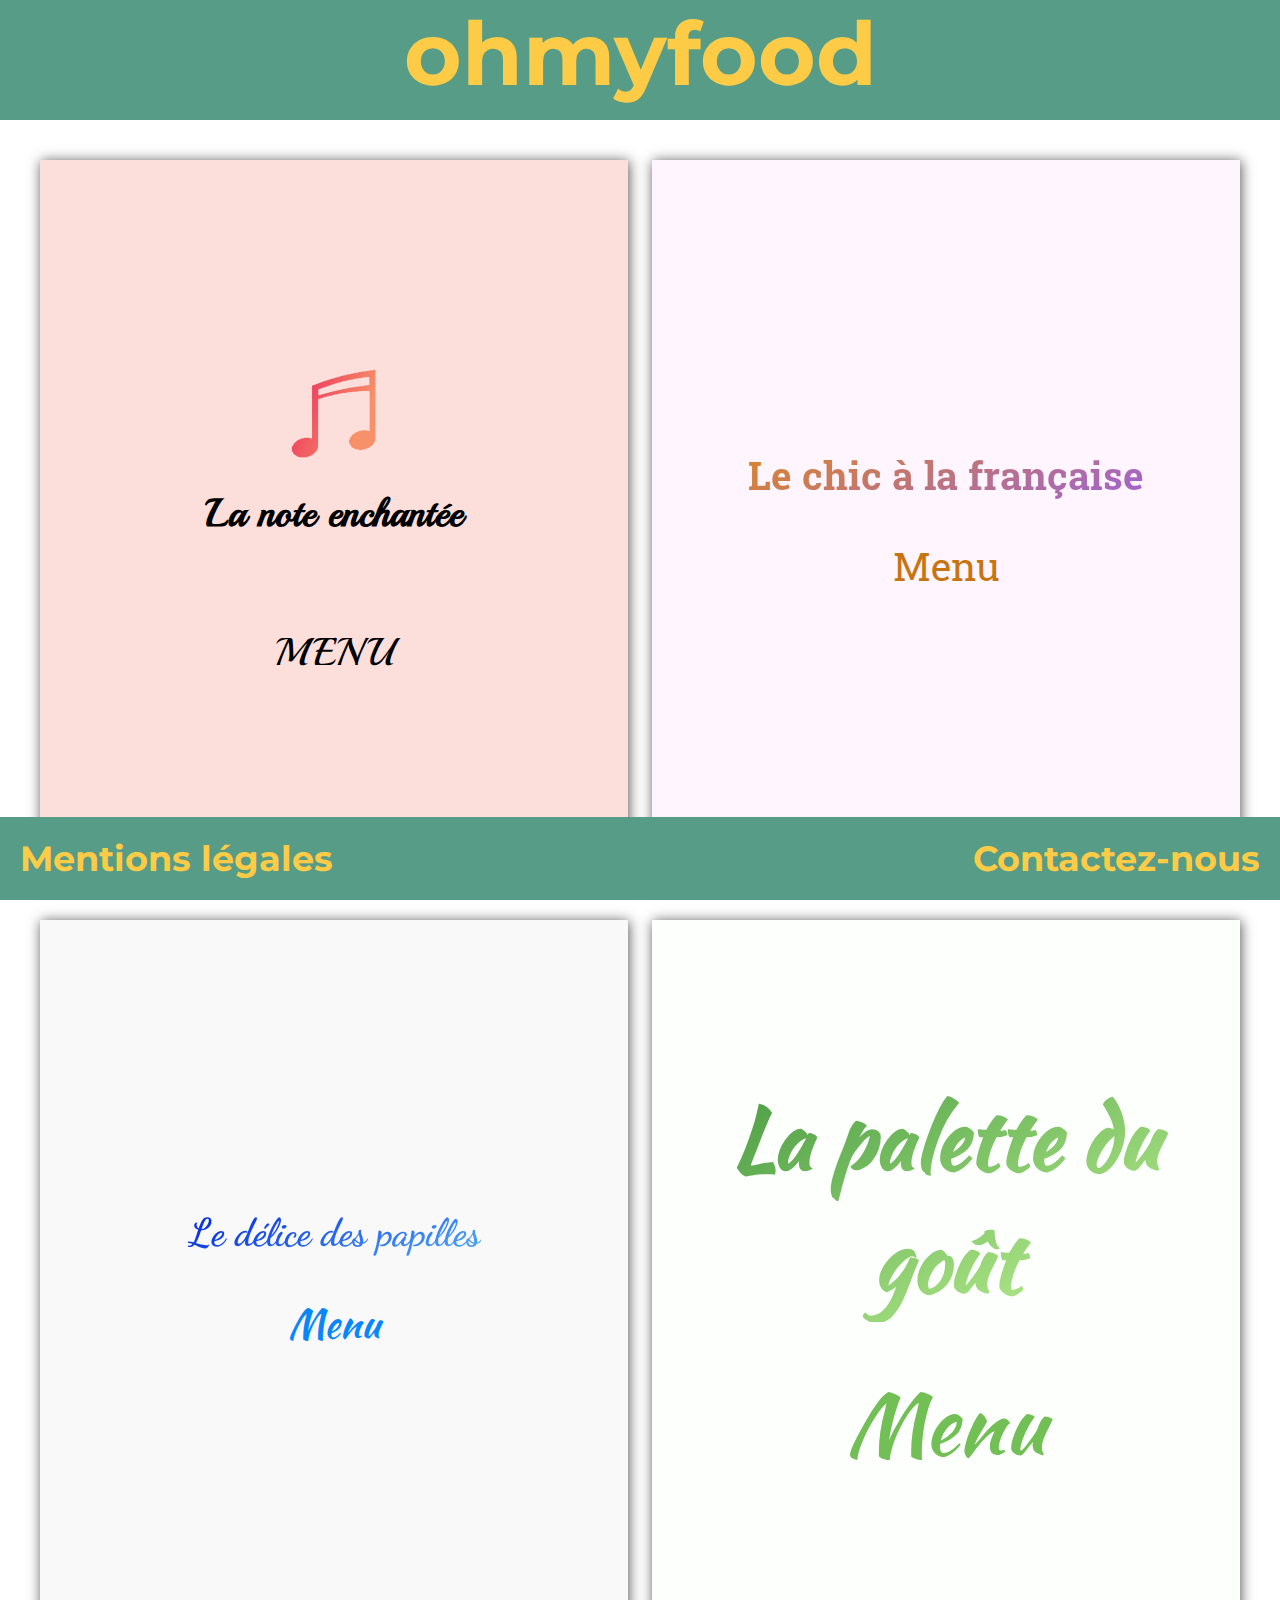
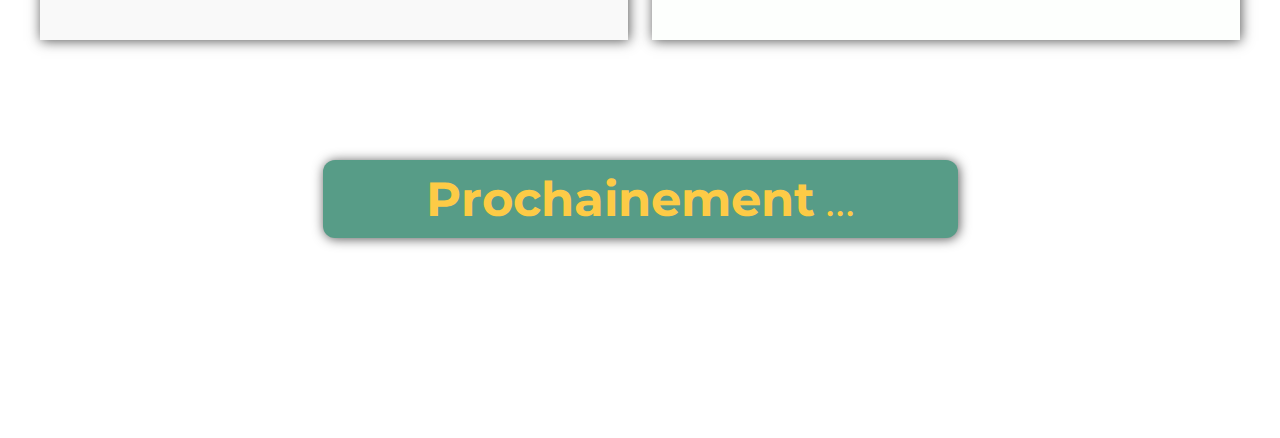
<file: index.html>
<!DOCTYPE html>
<html lang="fr">
	<head>
		<meta charset="UTF-8" />
		<meta name="viewport" content="width=device-width, initial-scale=1.0" />
        <link rel="stylesheet" href="./css/style.css" />
        <link rel="stylesheet" href="./css/responsive.css" />
        <link href="https://fonts.googleapis.com/css2?family=Montserrat&display=swap" rel="stylesheet">
        <link href="https://fonts.googleapis.com/css2?family=Playball&display=swap" rel="stylesheet">
        <link href="https://fonts.googleapis.com/css2?family=Roboto+Slab:wght@100;200;300;400;500;600;700;800;900&amp;display=swap" rel="stylesheet">
        <link href="https://fonts.googleapis.com/css2?family=Dancing+Script&display=swap" rel="stylesheet">
        <link href="https://fonts.googleapis.com/css2?family=Kaushan+Script&display=swap" rel="stylesheet">

		<title>Ohmyfood</title>
    </head>

<body>
    <header>
        <!-- Titre -->
        <a href="index.html">
        <h1 id="titrepage">ohmyfood</h1>
        </a>
    </header>

    <!-- Bloc menu -->
    <div id="menus">
        <div id="menusligne1">
            <article id="menu1">
                <a href="./menus/lanoteenchantee.html">
                    <img src="images/notemusique.png" alt="note de musique">
                    <h2>La note enchantée</h2>
                    <p>MENU</p>
                </a>
            </article>
            <article id="menu2">
                <a href="./menus/chicalafrancaise.html">
                    <h2>Le chic à la française</h2>
                    <p>Menu</p>
                </a>
            </article>
        </div>
        <div id="menusligne2">
            <article id="menu3">   
                <a href="./menus/delicedespapilles.html">
                    <h2>Le délice des papilles</h2>
                    <p>Menu</p>
                </a>         
            </article>
            <article id="menu4">
                <a href="./menus/lapalettedugout.html">
                    <h2>La palette du goût</h2>
                    <p>Menu</p>
                </a>
            </article>
        </div>
    </div>
    <!-- Prochainement -->
    <div id="prochainement">
        <h3>Prochainement</h3>
        <p class="points"><span>.</span><span>.</span><span>.</span></p>
    </div>

    <footer>
        <!-- Textes pied de page -->
        <section id="textfooter">
            <div id="mentionslegales">
                <a href="mentionslegales.html">
                    <h4>Mentions légales</h4>
                </a>
            </div>
            <div id="contacteznous">
                <a href="mailto:123@gmail.com">
                    <h4>Contactez-nous</h4>
                </a>
            </div>
        </section>
    </footer>
</body>

</html>
</file>
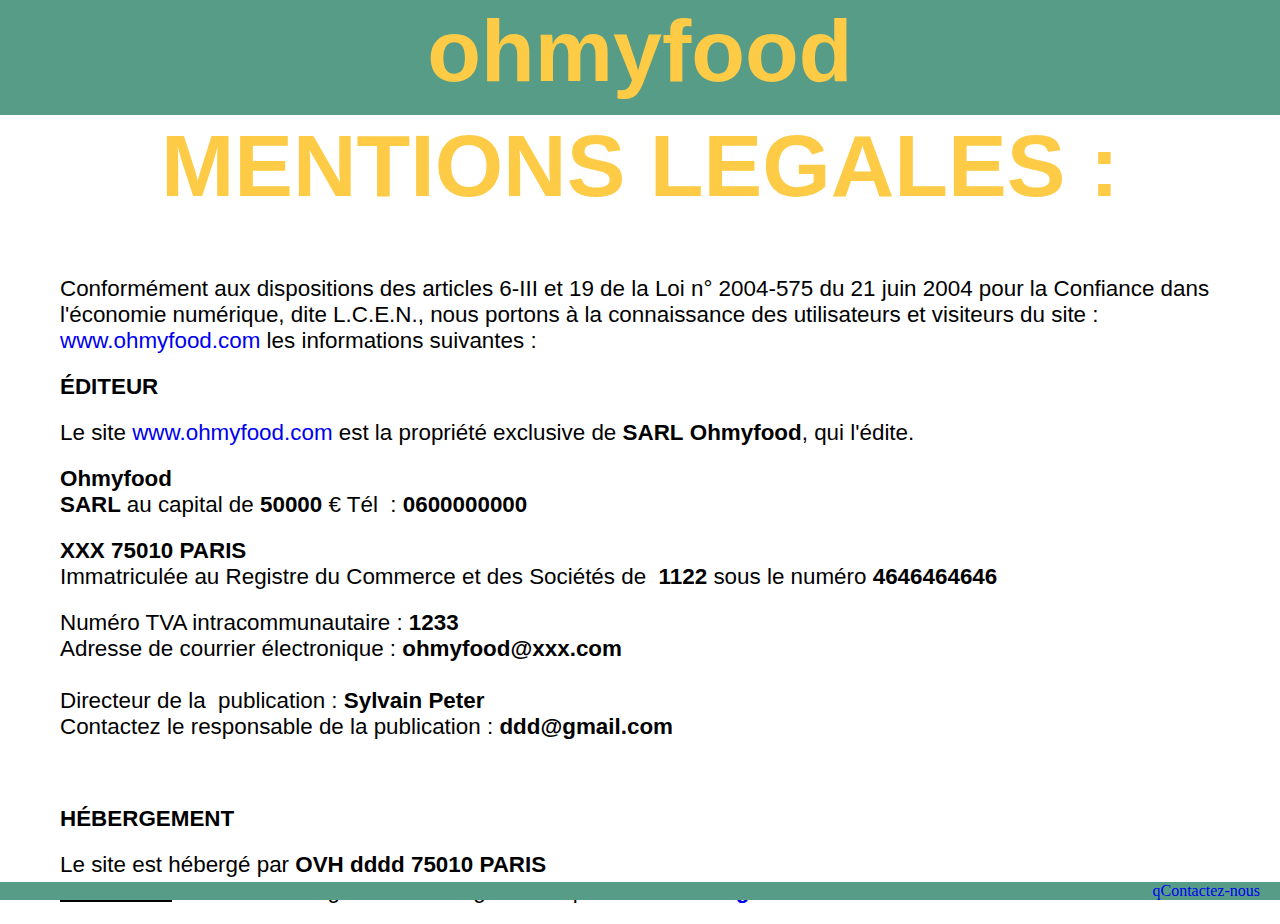
<file: mentionslegales.html>
<!DOCTYPE html>
<html lang="fr">
    <head>
        <title>Ohmyfood - Mentions légales</title>
        <meta charset="UTF-8" />
        <meta name="viewport" content="width=device-width, initial-scale=1">
        <link rel="stylesheet" href="css/mentionslegales.css">
    </head>
    <body>
        <header>
        <a href="index.html">
            <h1>ohmyfood</h1>
            </a>
        </header>
        
        <main>
            <div id="legal-container">
                <h1>MENTIONS LEGALES :</h1>
                <p>
                    <br>
                    Conformément aux dispositions des articles 6-III et 19 de la Loi n° 2004-575 du 21 juin 2004 pour la Confiance dans l'économie numérique, dite L.C.E.N., nous portons à la connaissance des utilisateurs et visiteurs du site : <a href="http://www.ohmyfood.com" target="_blank">www.ohmyfood.com</a> les informations suivantes :</p>
                    <p><strong>ÉDITEUR</strong></p>
                    <p>Le site <a href="http://www.ohmyfood.com" target="_blank">www.ohmyfood.com</a> est la propriété exclusive de <strong>SARL </strong><strong>Ohmyfood</strong>, qui l'édite.</p>
                    <p><strong>Ohmyfood</strong><strong> </strong><br />
                    <strong>SARL </strong>au capital de<strong> </strong><strong>50000 </strong>€ Tél  : <strong>0600000000</strong></p>
                    <p><strong>XXX </strong><strong>75010 PARIS</strong><br />
                    Immatriculée au Registre du Commerce et des Sociétés de  <strong>1122 </strong>sous le numéro<strong> </strong><strong>4646464646</strong><strong> </strong></p>
                    <p>Numéro TVA intracommunautaire : <strong>1233</strong><br />
                        Adresse de courrier électronique : <strong>ohmyfood@xxx.com</strong> <br />
                        <br />
                        Directeur de la  publication : <strong>Sylvain Peter</strong><br />
                    Contactez le responsable de la publication : <strong>ddd@gmail.com</strong></p>
                    <p> </p>
                    <p><strong>HÉBERGEMENT</strong></p>
                    <p>Le site est hébergé par <strong>OVH dddd 75010 PARIS</strong><br />
                        <u><strong>CREDITS :</strong></u> les mentions légales ont étés générées par <strong>
                            <a href="https://www.generer-mentions-legales.com">mentions légales</a></strong><br />
                        </p>
                    </div>
                </main>
                <footer>
                    <a href="mailto:123@gmail.com"><div id="contacteznous">qContactez-nous</div></a>
                </footer>
            </body>
        </html>
</file>
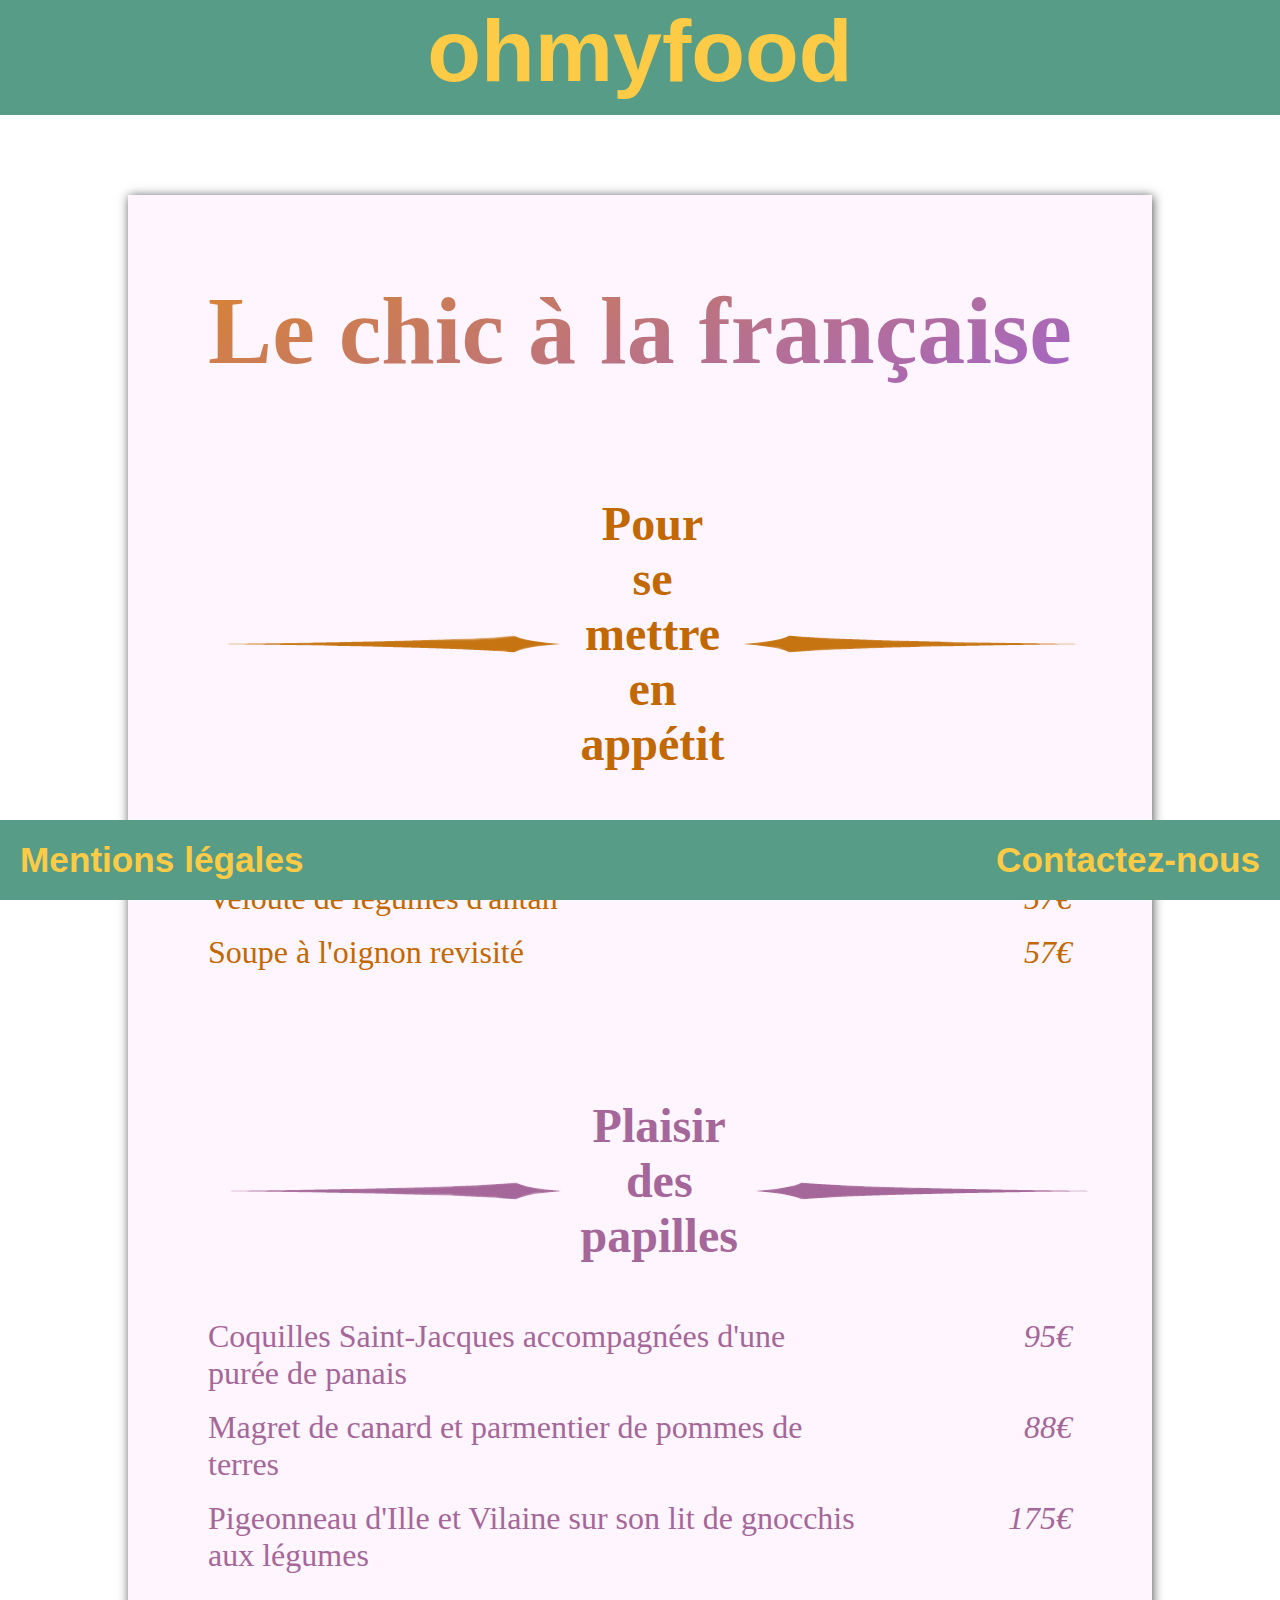
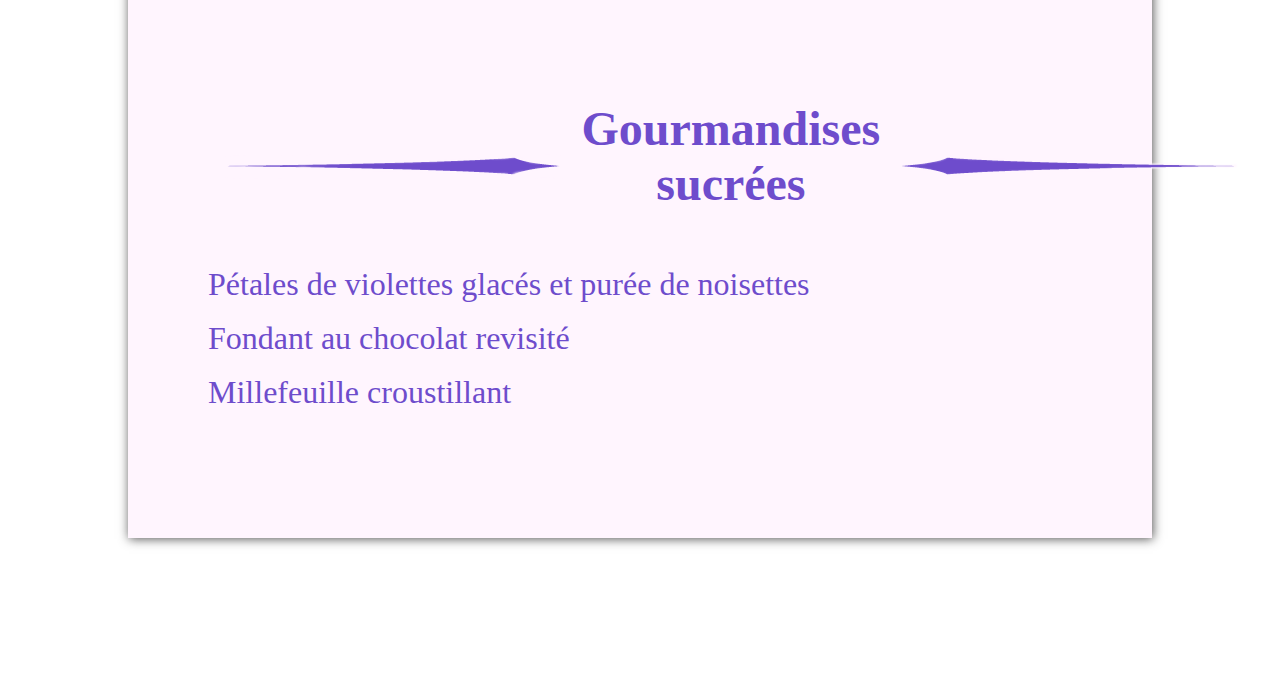
<file: menus/chicalafrancaise.html>
<!DOCTYPE html>
<html lang="fr">
	<head>
		<meta charset="UTF-8" />
		<meta name="viewport" content="width=device-width, initial-scale=1.0" />
        <link rel="stylesheet" href="../css/detailmenu.css" />
		<title>Le chic à la française</title>
    </head>

<body>
    <header>
        <a href="../index.html">
            <h1>ohmyfood</h1>
            </a>
    </header>
    <!-- Bloc menu-->
    <section id="menulechicalafrancaise">
        <div class="nommenu">
            <h2>Le chic à la française</h2>
        </div>
        <!-- entrées -->
        <div class="entree_menu">
            <div class="titre_entree">
                <img src="../images/menu2gauche1.png" alt="trait gauche"/>
                <h3 class="left">Pour se mettre en appétit</h3>
                <img src="../images/menu2droite1.png" alt="trait droite"/>
            </div>
            <div class="lignemenu">
                <p>Tartare de poulpe acidulé aux zests d'orange</p>
                <em>79€</em>
            </div>
            <div class="lignemenu">
                <p>Velouté de légumes d'antan</p>
                <em>57€</em>
            </div>
            <div class="lignemenu">
                <p>Soupe à l'oignon revisité</p>
                <em>57€</em>
            </div>
        </div>
        <!-- plats -->
        <div class="plat_menu">
            <div class="titre_plat">
                <img src="../images/menu2gauche2.png" alt="trait gauche"/>
                <h3 class="left">Plaisir des papilles</h3>
                <img src="../images/menu2droite2.png" alt="trait droite"/>
            </div>
            <div class="lignemenu">
                <p>Coquilles Saint-Jacques accompagnées d'une purée de panais</p>
                <em>95€</em>
            </div>
            <div class="lignemenu">
                <p>Magret de canard et parmentier de pommes de terres</p>
                <em>88€</em>
            </div>
            <div class="lignemenu">
                <p>Pigeonneau d'Ille et Vilaine sur son lit de gnocchis aux légumes</p>
                <em>175€</em>
            </div>
        </div>
        <!-- Desserts -->
        <div class="dessert_menu">
            <div class="titre_dessert">
                <img src="../images/menu2gauche3.png" alt="trait gauche"/>
                <h3 class="left">Gourmandises sucrées</h3>
                <img src="../images/menu2droite3.png" alt="trait droite"/>
            </div>
            <div class="lignemenu">
                <p>Pétales de violettes glacés et purée de noisettes</p>
            </div>
            <div class="lignemenu">
                <p>Fondant au chocolat revisité</p>
            </div>
            <div class="lignemenu">
                <p>Millefeuille croustillant</p>
            </div>
        </div>
    </section>
    <footer>
        <!-- Textes pied de page -->
        <section id="textfooter">
            <div id="mentionslegales">
                <a href="../footer/mentionslegales.html">
                    <h4>Mentions légales</h4>
                </a>
            </div>
            <div id="contacteznous">
                <a href="mailto:123@gmail.com">
                    <h4>Contactez-nous</h4>
                </a>
            </div>
        </section>
    </footer>
</body>
</html>
</file>
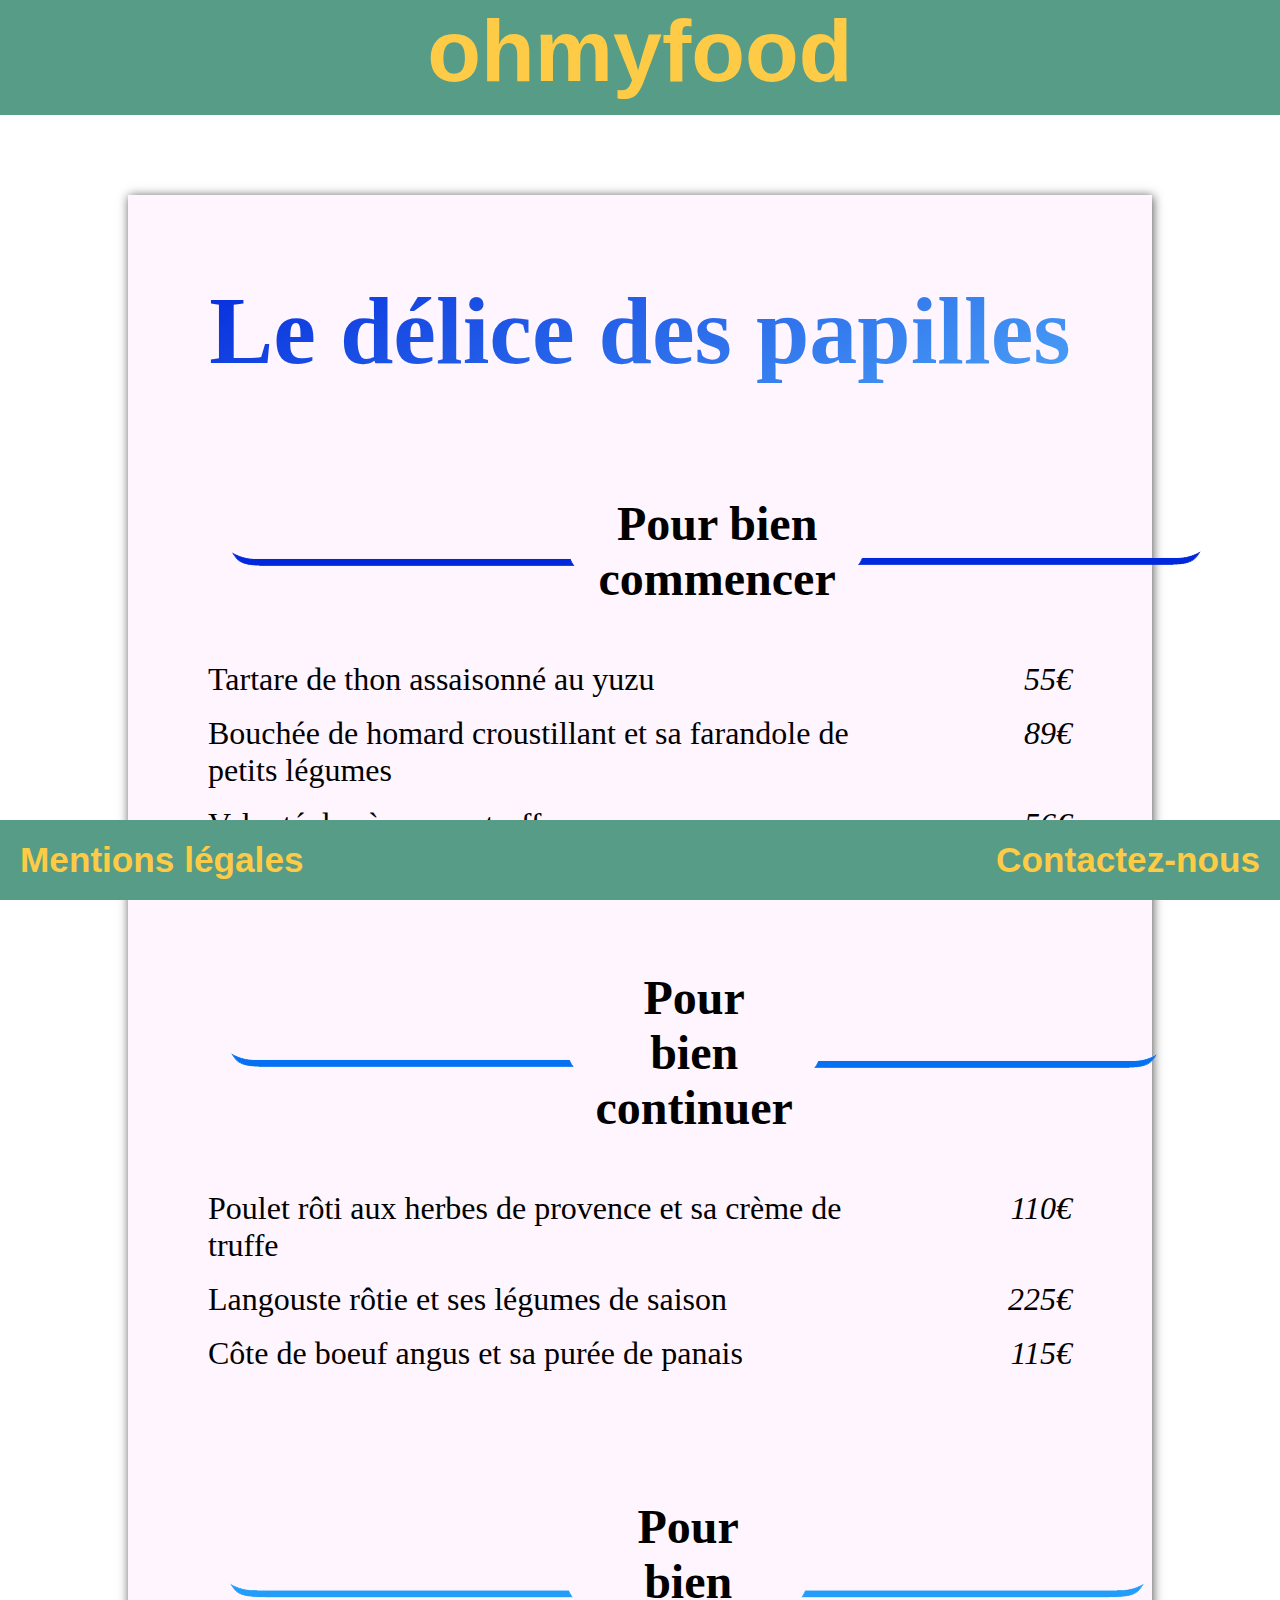
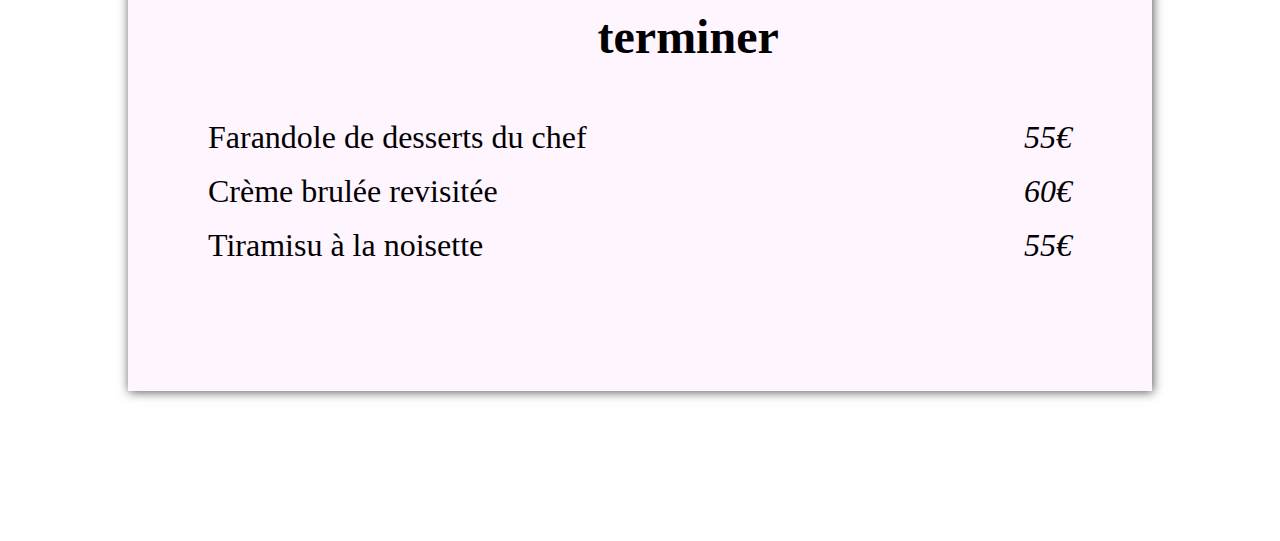
<file: menus/delicedespapilles.html>
<!DOCTYPE html>
<html lang="fr">
	<head>
		<meta charset="UTF-8" />
		<meta name="viewport" content="width=device-width, initial-scale=1.0" />
        <link rel="stylesheet" href="../css/detailmenu.css" />

		<title>Le délice des papilles</title>
    </head>

<body>
    <header>
        <a href="../index.html">
            <h1>ohmyfood</h1>
            </a>
    </header>
    <!-- Bloc menu-->
    <section id="menudelicedespapilles">
        <div class="nommenu">
            <h2>Le délice des papilles</h2>
        </div>
        <!-- entrées -->
        <div class="entree_menu">
            <div class="titre_entree">
                <img src="../images/menu3gauche1.png" alt="trait de gauche"/>
                <h3 class="left">Pour bien commencer</h3>
                <img src="../images/menu3droite1.png" alt="trait de droite"/>
            </div>
            <div class="lignemenu">
                <p>Tartare de thon assaisonné au yuzu</p>
                <em>55€</em>
            </div>
            <div class="lignemenu">
                <p>Bouchée de homard croustillant et sa farandole de petits légumes</p>
                <em>89€</em>
            </div>
            <div class="lignemenu">
                <p>Velouté de cèpes aux truffes</p>
                <em>56€</em>
            </div>
        </div>
        <!-- plats -->
        <div class="plat_menu">
            <div class="titre_plat">
                <img src="../images/menu3gauche2.png" alt="trait de gauche"/>
                <h3 class="left">Pour bien continuer</h3>
                <img src="../images/menu3droite2.png" alt="trait de droite"/>
            </div>
            <div class="lignemenu">
                <p>Poulet rôti aux herbes de provence et sa crème de truffe</p>
                <em>110€</em>
            </div>
            <div class="lignemenu">
                <p>Langouste rôtie et ses légumes de saison</p>
                <em>225€</em>
            </div>
            <div class="lignemenu">
                <p>Côte de boeuf angus et sa purée de panais</p>
                <em>115€</em>
            </div>
        </div>
        <!-- Desserts -->
        <div class="dessert_menu">
            <div class="titre_dessert">
                <img src="../images/menu3gauche3.png" alt="trait de gauche"/>
                <h3 class="left">Pour bien terminer</h3>
                <img src="../images/menu3droite3.png" alt="trait de droite"/>
            </div>
            <div class="lignemenu">
                <p>Farandole de desserts du chef</p>
                <em>55€</em>
            </div>
            <div class="lignemenu">
                <p>Crème brulée revisitée</p>
                <em>60€</em>
            </div>
            <div class="lignemenu">
                <p>Tiramisu à la noisette</p>
                <em>55€</em>
            </div>
        </div>
    </section>
    <footer>
        <!-- Textes pied de page -->
        <section id="textfooter">
            <div id="mentionslegales">
                <a href="../footer/mentionslegales.html">
                    <h4>Mentions légales</h4>
                </a>
            </div>
            <div id="contacteznous">
                <a href="mailto:123@gmail.com">
                    <h4>Contactez-nous</h4>
                </a>
            </div>
        </section>
    </footer>
</body>
</html>
</file>
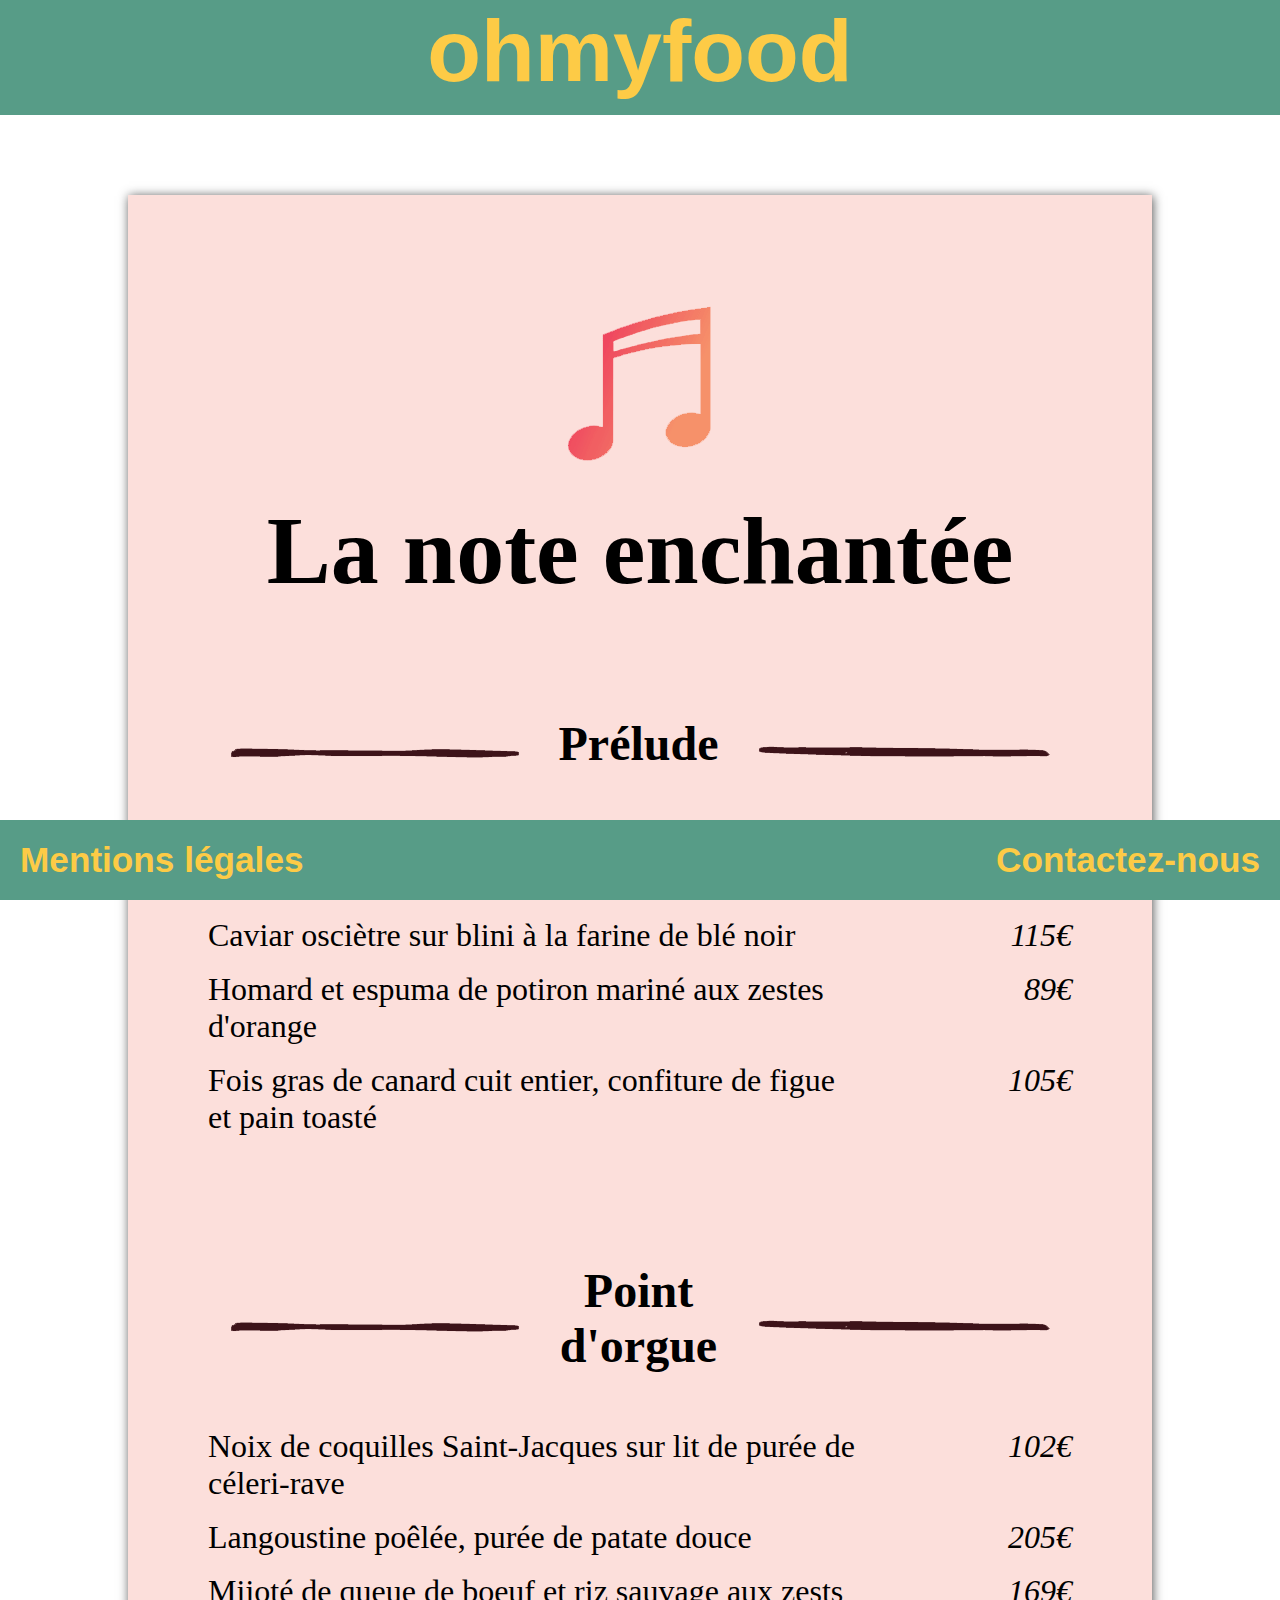
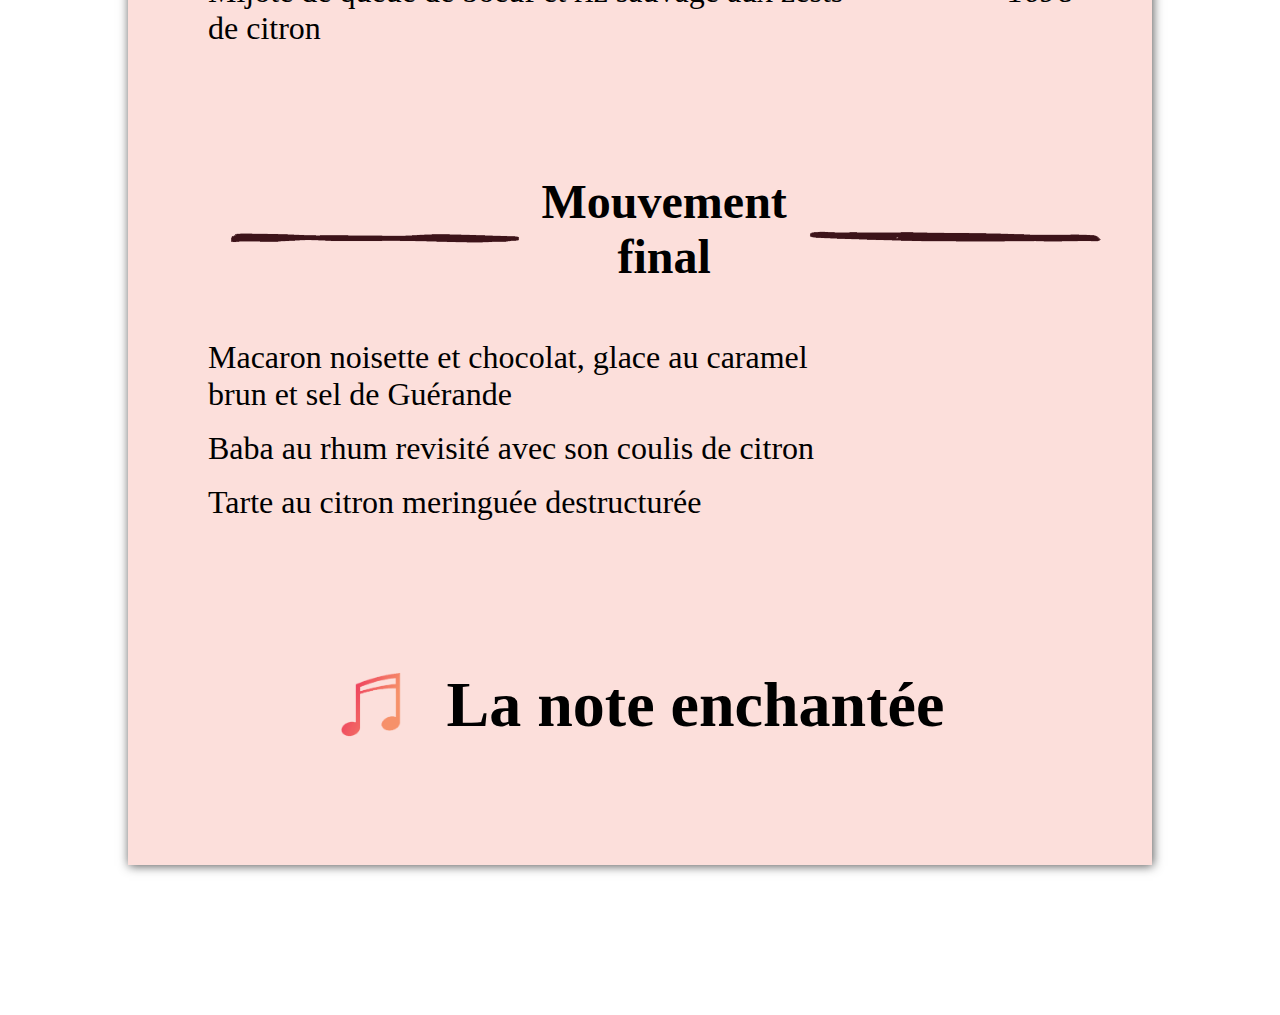
<file: menus/lanoteenchantee.html>
<!DOCTYPE html>
<html lang="fr">
	<head>
		<meta charset="UTF-8" />
		<meta name="viewport" content="width=device-width, initial-scale=1.0" />
        <link rel="stylesheet" href="../css/detailmenu.css" />
		<title>La note enchantée</title>
    </head>

<body>
    <header>
        <!-- En-tête -->
        <a href="../index.html">
            <h1>ohmyfood</h1>
            </a>
    </header>
    <!-- Bloc menu-->
    <section id="menulanoteenchantee">
        <div class="nommenu">
            <img src="../images/notemusique.png" alt="note de musique"/>
            <h2>La note enchantée</h2>
        </div>
        <!-- entrées -->
        <div class="entree_menu">
            <div class="titre_entree">
                <img src="../images/menu1gauche.png" alt="trait de gauche"/>
                <h3 class="left">Prélude</h3>
                <img src="../images/menu1droite.png" alt="trait de droite"/>
            </div>
            <div class="lignemenu">
                <p>Ravioles de foie gras accompagnés de leur crème à la truffe</p>
                <em>98€</em>
            </div>
            <div class="lignemenu">
                <p>Caviar osciètre sur blini à la farine de blé noir</p>
                <em>115€</em>
            </div>
            <div class="lignemenu">
                <p>Homard et espuma de potiron mariné aux zestes d'orange</p>
                <em>89€</em>
            </div>
            <div class="lignemenu">
                <p>Fois gras de canard cuit entier, confiture de figue et pain toasté</p>
                <em>105€</em>
            </div>
        </div>
        <!-- plats -->
        <div class="plat_menu">
            <div class="titre_plat">
                <img src="../images/menu1gauche.png" alt="trait de gauche"/>
                <h3 class="left">Point d'orgue</h3>
                <img src="../images/menu1droite.png" alt="trait de droite"/>
            </div>
            <div class="lignemenu">
                <p>Noix de coquilles Saint-Jacques sur lit de purée de céleri-rave</p>
                <em>102€</em>
            </div>
            <div class="lignemenu">
                <p>Langoustine poêlée, purée de patate douce</p>
                <em>205€</em>
            </div>
            <div class="lignemenu">
                <p>Mijoté de queue de boeuf et riz sauvage aux zests de citron</p>
                <em>169€</em>
            </div>
        </div>
        <!-- Desserts -->
        <div class="dessert_menu">
            <div class="titre_dessert">
                <img src="../images/menu1gauche.png" alt="trait de gauche"/>
                <h3 class="left">Mouvement final</h3>
                <img src="../images/menu1droite.png" alt="trait de droite"/>
            </div>
            <div class="lignemenu">
                <p>Macaron noisette et chocolat, glace au caramel brun et sel de Guérande</p>
            </div>
            <div class="lignemenu">
                <p>Baba au rhum revisité avec son coulis de citron</p>
            </div>
            <div class="lignemenu">
                <p>Tarte au citron meringuée destructurée</p>
            </div>
        </div>
        <!-- Nom menu en bas -->
        <div class="nommenubas">
            <img src="../images/notemusique.png" alt="note de musique">
            <h5>La note enchantée</h5>
        </div>
    </section>
    <footer>
        <!-- Textes pied de page -->
        <section id="textfooter">
            <div id="mentionslegales">
                <a href="../footer/mentionslegales.html">
                    <h4>Mentions légales</h4>
                </a>
            </div>
            <div id="contacteznous">
                <a href="mailto:123@gmail.com">
                    <h4>Contactez-nous</h4>
                </a>
            </div>
        </section>
    </footer>
</body>
</html>
</file>
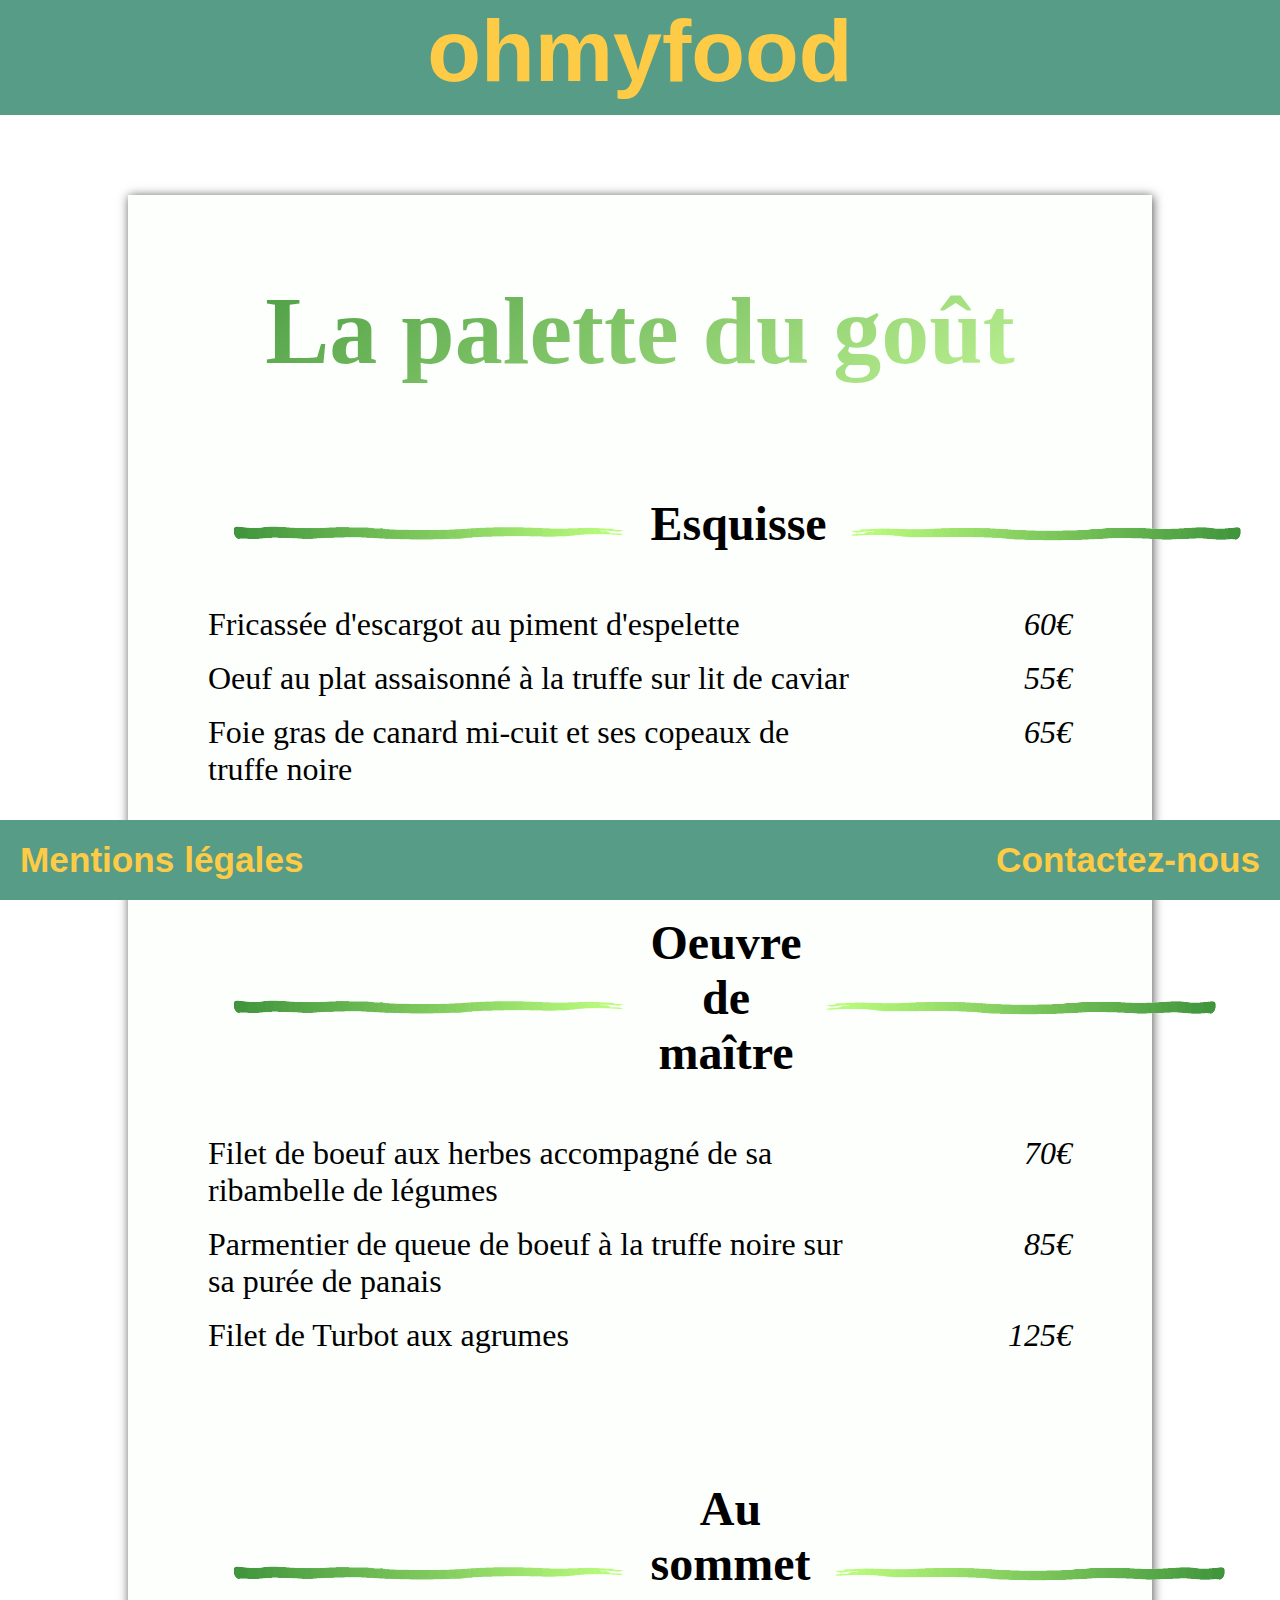
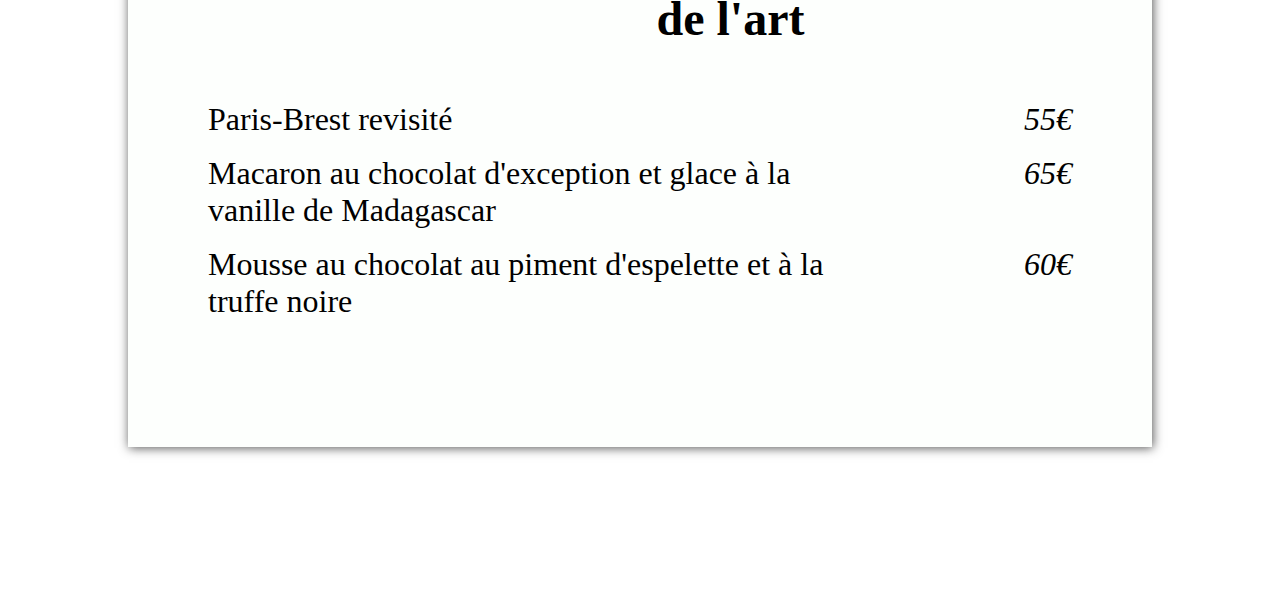
<file: menus/lapalettedugout.html>
<!DOCTYPE html>
<html lang="fr">
	<head>
		<meta charset="UTF-8" />
		<meta name="viewport" content="width=device-width, initial-scale=1.0" />
        <link rel="stylesheet" href="../css/detailmenu.css" />
		<title>La palette du goût</title>
    </head>

<body>
    <header>
        <a href="../index.html">
            <h1>ohmyfood</h1>
            </a>
    </header>
    <!-- Bloc menu-->
    <section id="menulapalettedugout">
        <div class="nommenu">
            <h2>La palette du goût</h2>
        </div>
        <!-- entrées -->
        <div class="entree_menu">
            <div class="titre_entree">
                <img src="../images/menu4gauche.png" alt="trait de gauche">
                <h3 class="left">Esquisse</h3> 
                <img src="../images/menu4droite.png" alt="trait de droite"/>
            </div>
            <div class="lignemenu">
                <p>Fricassée d'escargot au piment d'espelette</p>
                <em>60€</em>
            </div>
            <div class="lignemenu">
                <p>Oeuf au plat assaisonné à la truffe sur lit de caviar</p>
                <em>55€</em>
            </div>
            <div class="lignemenu">
                <p>Foie gras de canard mi-cuit et ses copeaux de truffe noire</p>
                <em>65€</em>
            </div>
        </div>
        <!-- plats -->
        <div class="plat_menu">
            <div class="titre_plat">
                <img src="../images/menu4gauche.png" alt="trait de gauche">
                <h3 class="left">Oeuvre de maître</h3>
                <img src="../images/menu4droite.png" alt="trait de droite"/>
            </div>
            <div class="lignemenu">
                <p>Filet de boeuf aux herbes accompagné de sa ribambelle de légumes</p>
                <em>70€</em>
            </div>
            <div class="lignemenu">
                <p>Parmentier de queue de boeuf à la truffe noire sur sa purée de panais</p>
                <em>85€</em>
            </div>
            <div class="lignemenu">
                <p>Filet de Turbot aux agrumes</p>
                <em>125€</em>
            </div>
        </div>
        <!-- Desserts -->
        <div class="dessert_menu">
            <div class="titre_dessert">
                <img src="../images/menu4gauche.png" alt="trait de gauche">
                <h3 class="left">Au sommet de l'art</h3>
                <img src="../images/menu4droite.png" alt="trait de droite"/>
            </div>
            <div class="lignemenu">
                <p>Paris-Brest revisité</p>
                <em>55€</em>
            </div>
            <div class="lignemenu">
                <p>Macaron au chocolat d'exception et glace à la vanille de Madagascar</p>
                <em>65€</em>
            </div>
            <div class="lignemenu">
                <p>Mousse au chocolat au piment d'espelette et à la truffe noire</p>
                <em>60€</em>
            </div>
        </div>
    </section>
    <footer>
        <!-- Textes pied de page -->
        <section id="textfooter">
            <div id="mentionslegales">
                <a href="../footer/mentionslegales.html">
                    <h4>Mentions légales</h4>
                </a>
            </div>
            <div id="contacteznous">
                <a href="mailto:123@gmail.com">
                    <h4>Contactez-nous</h4>
                </a>
            </div>
        </section>
    </footer>
</body>
</html>
</file>
<file: css/style.css>
@charset "UTF-8";
body, h1, h2, h3, h4, i, p {
  margin: 0;
  padding: 0; }

/* Variables */
/* ------------------------ HEADER FOOTER -------------------------- */
a {
  text-decoration: none; }

header {
  background-color: #579c87; }

footer {
  background-color: #579c87;
  position: fixed;
  width: 100%;
  bottom: 0; }

/* titre ohmyfood */
h1 {
  color: #fdcb46;
  text-align: center;
  font-size: 5.5em;
  padding-bottom: 13px;
  font-family: 'Montserrat', sans-serif; }

/* titres footer */
h4 {
  color: #fdcb46;
  text-align: justify;
  display: inline-block;
  font-size: 2.2em;
  font-family: 'Montserrat', sans-serif; }

#textfooter {
  display: flex;
  flex-direction: row;
  justify-content: space-between;
  margin-top: 20px;
  margin-bottom: 20px; }

#contacteznous {
  text-align: right;
  padding-right: 20px; }

#mentionslegales {
  text-align: left;
  padding-left: 20px; }

#contacteznous:hover, #mentionslegales:hover {
  /* Lancement de l'animation Shake pour une durée de 0.5s */
  animation: shake 0.5s;
  /* Quand l'animation se termine, elle recommence */
  animation-iteration-count: infinite; }

@keyframes shake {
  0% {
    transform: translate(1px, 1px) rotate(0deg); }
  10% {
    transform: translate(-1px, -2px) rotate(-1deg); }
  20% {
    transform: translate(-3px, 0px) rotate(1deg); }
  30% {
    transform: translate(3px, 2px) rotate(0deg); }
  40% {
    transform: translate(1px, -1px) rotate(1deg); }
  50% {
    transform: translate(-1px, 2px) rotate(-1deg); }
  60% {
    transform: translate(-3px, 1px) rotate(0deg); }
  70% {
    transform: translate(3px, 1px) rotate(-1deg); }
  80% {
    transform: translate(-1px, -1px) rotate(1deg); }
  90% {
    transform: translate(1px, 2px) rotate(0deg); }
  100% {
    transform: translate(1px, -2px) rotate(-1deg); } }
/* ------------------------ ACCUEIL ------------------------ */
article {
  justify-content: center;
  display: flex;
  align-items: center;
  overflow: hidden;
  height: 80vh;
  width: 80vh;
  margin: 0;
  padding: 0; }

#menus {
  display: flex;
  flex-direction: column;
  justify-content: space-between;
  font-size: 2.2em;
  margin-top: 40px;
  margin-left: 40px;
  margin-right: 40px; }

#menusligne1, #menusligne2 {
  display: flex;
  flex-direction: row;
  justify-content: space-evenly;
  width: 100%;
  margin-bottom: 40px; }

#prochainement {
  display: flex;
  justify-content: center;
  text-align: center;
  margin-top: 80px;
  margin-bottom: 200px;
  margin-left: auto;
  margin-right: auto;
  background-color: #579c87;
  box-shadow: 1px 1px 12px #555;
  border-radius: 12px 12px / 12px 12px;
  width: 635px; }

h3 {
  margin-top: 10px;
  margin-bottom: 10px;
  padding-right: 10px;
  color: #fdcb46;
  font-size: 3em;
  font-family: 'Montserrat', sans-serif; }

#menu1 {
  background-color: #fcdfdb;
  color: black;
  box-shadow: 1px 1px 12px #555;
  text-align: center;
  align-content: center;
  margin-right: 2%;
  font-family: 'Playball', cursive; }
  #menu1 p {
    padding-top: 50px; }
  #menu1 img {
    height: 100px;
    width: 100px; }

#menu2 {
  background-color: #fff5fe;
  box-shadow: 1px 1px 12px #555;
  text-align: center;
  align-content: center;
  font-family: "Roboto Slab", cursive; }

#menu3 {
  background-color: #f9f9f9;
  box-shadow: 1px 1px 12px #555;
  text-align: center;
  align-content: center;
  margin-right: 2%;
  font-family: 'Dancing Script', cursive; }
  #menu3 p {
    font-family: 'Kaushan Script', cursive; }

#menu4 {
  background-color: #fdfffd;
  box-shadow: 1px 1px 12px #555;
  text-align: center;
  font-size: 2.2em;
  align-content: center;
  font-family: 'Kaushan Script', cursive; }

/* -------- couleur texte titres menus -------- */
a {
  text-decoration: none;
  color: inherit; }

#menu1 p, #menu1 h2 {
  color: black; }

#menu2 h2 {
  background-image: linear-gradient(155deg, #dc8527, #9f63d3);
  -webkit-background-clip: text;
  -webkit-text-fill-color: transparent; }
#menu2 p {
  color: #c77412; }

#menu3 h2 {
  background-image: linear-gradient(155deg, #0023db, #50a9f8);
  -webkit-background-clip: text;
  -webkit-text-fill-color: transparent; }
#menu3 p {
  color: #0887fb; }

#menu4 h2 {
  background-image: linear-gradient(150deg, #3e923a, #ccfd9c);
  -webkit-background-clip: text;
  -webkit-text-fill-color: transparent; }
#menu4 p {
  color: #72bf56;
  text-align: center; }

/* animation POINTS */
.points {
  color: #fdcb46;
  margin-top: 10px;
  margin-bottom: 10px;
  color: #fdcb46;
  font-size: 3em;
  font-family: 'Montserrat', sans-serif; }
  .points span {
    /* Nom de l'animation défini dans la keyframe au dessus */
    animation-name: blink;
    /* Durée de l'animation; 1.4secondes */
    animation-duration: 1.4s;
    /* Elle se répète a l'infini */
    animation-iteration-count: infinite;
    /*  */
    animation-fill-mode: both; }
    .points span:nth-child(2) {
      /* Délai pour le départ de l'animation sur le 2ème point */
      animation-delay: .2s; }
    .points span:nth-child(3) {
      /* Délai pour le départ de l'animation sur le 3ème point */
      animation-delay: .4s; }

@keyframes blink {
  /*Au début de l'animation le point a 0.2 d'opacité */
  0% {
    opacity: .2; }
  /* A 20% le point est visible au maximum */
  20% {
    opacity: 1; }
  /* On termine avec une opacité à 0.2, et l'animation peut recommencer */
  100% {
    opacity: .2; } }
/*-------------------- PAGES MENUS ------------------- */
#menu1:hover img, #menu1:hover h2, #menu1:hover p {
  transform: scale(1.2);
  transition: transform 200ms ease-in; }

#menu2:hover h2, #menu2:hover p {
  transform: scale(1.2);
  transition: transform 200ms ease-in; }

#menu3:hover h2, #menu3:hover p {
  transform: scale(1.2);
  transition: transform 200ms ease-in; }

#menu4:hover h2, #menu4:hover p {
  transform: scale(1.2);
  transition: transform 200ms ease-in; }

#menu1 p, #menu2 p, #menu3 p, #menu4 p {
  margin-top: 40px;
  font-size: 1.1em; }

img {
  margin-bottom: 15px; }

#menu1 h2, #menu2 h2, #menu3 h2, #menu4 h2 {
  font-size: 1.1em; }

/*# sourceMappingURL=style.css.map */
</file>
<file: css/responsive.css>
@media only screen and (max-width: 1200px) {
  #menus {
    justify-content: space-between;
    margin-right: 40px;
    margin-left: 40px; }

  #menu1, #menu2, #menu3, #menu4 {
    height: 17em; }

  #menu1, #menu3 {
    margin-right: 50px; }

  #menus h2, #menus p {
    font-size: 0.8em; }

  h1 {
    font-size: 4em; }

  h4 {
    font-size: 1.8em; } }
@media only screen and (max-width: 900px) {
  a {
    width: 100%; }

  #menus {
    display: flex;
    justify-content: space-between;
    margin-right: 40px;
    margin-left: 40px; }

  #menu1, #menu2, #menu3, #menu4 {
    width: 100%;
    justify-content: space-between;
    margin-bottom: 40px; }

  #prochainement {
    align-content: center;
    width: 450px; }

  h4 {
    font-size: 1.3em; }

  #menusligne1 {
    margin-bottom: 0px; } }
@media only screen and (max-width: 768px) {
  #menusligne1, #menusligne2 {
    flex-direction: column;
    justify-content: space-between; }

  #menus h2 {
    font-size: 1.3em; }
  #menus p {
    font-size: 1.2em; }

  #prochainement {
    width: 230px; }
    #prochainement h3, #prochainement p {
      font-size: 1.3em; }

  #menu1, #menu2, #menu3, #menu4 {
    height: 400px;
    padding-top: 20px;
    padding-bottom: 20px;
    text-align: center;
    justify-content: center; }

  #menus p, #menus h2, #menus img {
    padding: 0; }

  #menu2 p {
    padding-top: 0px; }

  #menus h2 {
    font-size: 0.7em;
    padding-top: 50px; }
  #menus p {
    font-size: 0.6em; }
  #menus img {
    padding-top: 50px;
    height: 70px;
    width: 70px; }

  #menusligne2 {
    justify-content: center; }

  h4 {
    font-size: 1.3em; } }
@media only screen and (max-width: 500px) {
  #menus {
    margin-left: 20px;
    margin-right: 20px; }

  h1 {
    font-size: 2.8em; }

  h4 {
    font-size: 1em; }

  h2, p {
    font-size: 0.6em; } }

/*# sourceMappingURL=responsive.css.map */
</file>
<file: css/mentionslegales.css>
@charset "UTF-8";
/* reset */
body {
  margin: 0;
  padding: 0; }

h1, h2, h3, h4, i, p {
  margin: 0;
  margin: 0; }

/* Variables */
/* ------------------------ HEADER FOOTER -------------------------- */
a {
  text-decoration: none; }

header {
  background-color: #579c87;
  padding: 0 0; }

footer {
  background-color: #579c87;
  padding: 0 0;
  position: fixed;
  bottom: 0;
  width: 100%; }

h1 {
  /* titre ohmyfood */
  color: #fdcb46;
  text-align: center;
  font-size: 5.5em;
  padding-bottom: 13px;
  font-family: 'Montserrat', sans-serif; }

h4 {
  /* titres footer */
  color: #fdcb46;
  text-align: justify;
  display: inline-block;
  font-size: 2.2em;
  font-family: 'Montserrat', sans-serif; }

#textfooter {
  display: flex;
  flex-direction: row;
  justify-content: space-between;
  margin-top: 20px;
  margin-bottom: 20px; }

#contacteznous {
  text-align: right;
  padding-right: 20px; }

#mentionslegales {
  text-align: left;
  padding-left: 20px; }

#contacteznous:hover, #mentionslegales:hover {
  /* Lancement de l'animation Shake pour une durée de 0.5s */
  animation: shake 0.5s;
  /* Quand l'animation se termine, elle recommence */
  animation-iteration-count: infinite; }

@keyframes shake {
  0% {
    transform: translate(1px, 1px) rotate(0deg); }
  10% {
    transform: translate(-1px, -2px) rotate(-1deg); }
  20% {
    transform: translate(-3px, 0px) rotate(1deg); }
  30% {
    transform: translate(3px, 2px) rotate(0deg); }
  40% {
    transform: translate(1px, -1px) rotate(1deg); }
  50% {
    transform: translate(-1px, 2px) rotate(-1deg); }
  60% {
    transform: translate(-3px, 1px) rotate(0deg); }
  70% {
    transform: translate(3px, 1px) rotate(-1deg); }
  80% {
    transform: translate(-1px, -1px) rotate(1deg); }
  90% {
    transform: translate(1px, 2px) rotate(0deg); }
  100% {
    transform: translate(1px, -2px) rotate(-1deg); } }
/* Responsive */
@media only screen and (max-width: 1200px) {
  h1 {
    font-size: 4em; }

  h4 {
    font-size: 2em; } }
@media only screen and (max-width: 500px) {
  h1 {
    font-size: 2.8em; } }
body {
  display: block; }

#contacteznous:hover {
  /* Lancement de l'animation Shake pour une durée de 0.5s */
  animation: shake 0.5s;
  /* Quand l'animation se termine, elle recommence */
  animation-iteration-count: infinite; }

@keyframes shake {
  0% {
    transform: translate(1px, 1px) rotate(0deg); }
  10% {
    transform: translate(-1px, -2px) rotate(-1deg); }
  20% {
    transform: translate(-3px, 0px) rotate(1deg); }
  30% {
    transform: translate(3px, 2px) rotate(0deg); }
  40% {
    transform: translate(1px, -1px) rotate(1deg); }
  50% {
    transform: translate(-1px, 2px) rotate(-1deg); }
  60% {
    transform: translate(-3px, 1px) rotate(0deg); }
  70% {
    transform: translate(3px, 1px) rotate(-1deg); }
  80% {
    transform: translate(-1px, -1px) rotate(1deg); }
  90% {
    transform: translate(1px, 2px) rotate(0deg); }
  100% {
    transform: translate(1px, -2px) rotate(-1deg); } }
#textmentionslegales {
  margin-bottom: 140px; }

h5 {
  font-size: 2.5em;
  margin-left: 60px;
  margin-right: 60px;
  font-family: 'Montserrat', sans-serif; }

h4 {
  margin-left: 60px; }

h6 {
  font-size: 1.8em;
  margin-bottom: 40px;
  margin-top: 60px;
  margin-left: 60px;
  margin-right: 60px;
  font-family: 'Montserrat', sans-serif; }

p {
  font-size: 1.4em;
  margin-bottom: 20px;
  margin-top: 20px;
  margin-left: 60px;
  margin-right: 60px;
  font-family: 'Montserrat', sans-serif; }

/* medias queries */
@media only screen and (max-width: 768px) {
  h1 {
    font-size: 3em; }

  h4 {
    font-size: 1em; }

  h6 {
    font-size: 1.5em;
    margin-left: 20px;
    margin-right: 20px; }

  p {
    font-size: 1.1em;
    margin-left: 20px;
    margin-right: 20px; }

  h5 {
    font-size: 2em;
    margin-left: 20px;
    margin-right: 20px;
    text-align: center; } }

/*# sourceMappingURL=mentionslegales.css.map */
</file>
<file: css/detailmenu.css>
@charset "UTF-8";
/* reset */
body {
  margin: 0;
  padding: 0; }

h1, h2, h3, h4, i, p {
  margin: 0;
  margin: 0; }

/* Variables */
/* ------------------------ HEADER FOOTER -------------------------- */
a {
  text-decoration: none; }

header {
  background-color: #579c87;
  padding: 0 0; }

footer {
  background-color: #579c87;
  padding: 0 0;
  position: fixed;
  bottom: 0;
  width: 100%; }

h1 {
  /* titre ohmyfood */
  color: #fdcb46;
  text-align: center;
  font-size: 5.5em;
  padding-bottom: 13px;
  font-family: 'Montserrat', sans-serif; }

h4 {
  /* titres footer */
  color: #fdcb46;
  text-align: justify;
  display: inline-block;
  font-size: 2.2em;
  font-family: 'Montserrat', sans-serif; }

#textfooter {
  display: flex;
  flex-direction: row;
  justify-content: space-between;
  margin-top: 20px;
  margin-bottom: 20px; }

#contacteznous {
  text-align: right;
  padding-right: 20px; }

#mentionslegales {
  text-align: left;
  padding-left: 20px; }

#contacteznous:hover, #mentionslegales:hover {
  /* Lancement de l'animation Shake pour une durée de 0.5s */
  animation: shake 0.5s;
  /* Quand l'animation se termine, elle recommence */
  animation-iteration-count: infinite; }

@keyframes shake {
  0% {
    transform: translate(1px, 1px) rotate(0deg); }
  10% {
    transform: translate(-1px, -2px) rotate(-1deg); }
  20% {
    transform: translate(-3px, 0px) rotate(1deg); }
  30% {
    transform: translate(3px, 2px) rotate(0deg); }
  40% {
    transform: translate(1px, -1px) rotate(1deg); }
  50% {
    transform: translate(-1px, 2px) rotate(-1deg); }
  60% {
    transform: translate(-3px, 1px) rotate(0deg); }
  70% {
    transform: translate(3px, 1px) rotate(-1deg); }
  80% {
    transform: translate(-1px, -1px) rotate(1deg); }
  90% {
    transform: translate(1px, 2px) rotate(0deg); }
  100% {
    transform: translate(1px, -2px) rotate(-1deg); } }
/* Responsive */
@media only screen and (max-width: 1200px) {
  h1 {
    font-size: 4em; }

  h4 {
    font-size: 2em; } }
@media only screen and (max-width: 500px) {
  h1 {
    font-size: 2.8em; } }
/* -------------- La note enchantée ------------- */
#menulanoteenchantee, #menulechicalafrancaise, #menudelicedespapilles, #menulapalettedugout {
  width: 80%;
  margin-top: 80px;
  margin-bottom: 150px;
  margin-left: auto;
  margin-right: auto;
  height: auto;
  display: flex;
  flex-direction: column;
  padding: 0;
  box-shadow: 0.5px 0.5px 10px #555; }

/* ---- fond + police ---- */
#menulanoteenchantee {
  background-color: #fcdfdb;
  font-family: 'Playball', cursive; }

#menudelicedespapilles {
  background-color: #fff5fe;
  font-family: 'Dancing Script', cursive; }

#menulapalettedugout {
  background-color: #fdfffd;
  font-family: 'Kaushan Script', cursive; }

#menulechicalafrancaise {
  background-color: #fff5fe;
  font-family: 'Roboto Slab', cursive; }
  #menulechicalafrancaise h2 {
    background-image: linear-gradient(155deg, #dc8527, #9f63d3);
    -webkit-background-clip: text;
    -webkit-text-fill-color: transparent; }

/* dégradé titre */
/* dégradé titre */
#menudelicedespapilles h2 {
  background-image: linear-gradient(155deg, #0023db, #50a9f8);
  -webkit-background-clip: text;
  -webkit-text-fill-color: transparent; }

/* dégradé titre */
#menulapalettedugout h2 {
  background-image: linear-gradient(150deg, #3e923a, #ccfd9c);
  -webkit-background-clip: text;
  -webkit-text-fill-color: transparent; }

h3 {
  margin-bottom: 20px;
  text-align: center;
  width: 100%;
  font-size: 3em;
  justify-content: center; }

p, em {
  font-size: 2em; }

h2 {
  font-size: 6em; }

img {
  height: auto; }

.titre_entree, .titre_plat, .titre_dessert {
  margin-bottom: 35px; }

p, em {
  margin-bottom: 17px; }

.nommenu {
  text-align: center;
  margin-top: 80px;
  margin-bottom: 110px; }

.entree_menu, .plat_menu, .dessert_menu {
  text-align: center;
  margin-bottom: 110px;
  padding-left: 80px;
  padding-right: 80px; }

.lignemenu p {
  display: flex;
  flex-direction: row;
  float: left;
  width: 75%;
  justify-content: space-between;
  text-align: left; }
.lignemenu em {
  flex-direction: row;
  justify-content: space-between;
  text-align: right;
  float: right;
  width: 25%; }

.nommenubas {
  justify-content: center;
  display: flex;
  flex-direction: row;
  margin-bottom: 10%; }
  .nommenubas img {
    height: 4.5em;
    max-width: 100%;
    margin-top: 1%;
    margin-right: 30px;
    margin-bottom: 0px;
    margin-left: 0px; }
  .nommenubas h5 {
    font-size: 4em;
    margin: 2%; }

/* ----------------- couleurs menus ---------------- */
#menulechicalafrancaise .entree_menu {
  color: #c16800; }
#menulechicalafrancaise .plat_menu {
  color: #a56799; }
#menulechicalafrancaise .dessert_menu {
  color: #6e4ccc; }

/* -------------- traits menus -------------------*/
.titre_entree, .titre_plat, .titre_dessert {
  display: flex;
  flex-direction: row;
  align-items: center; }

#menulapalettedugout img, #menulanoteenchantee img, #menudelicedespapilles img, #menulechicalafrancaise img {
  margin: 2%; }

/* ------------ anim soulignement menu titres ------------ */
.titre_entree h3.left, .titre_plat h3.left, .titre_dessert h3.left {
  position: relative; }

.titre_entree h3.left:before, .titre_plat h3.left:before, .titre_dessert h3.left:before {
  content: "";
  position: absolute;
  width: 0;
  height: 2px;
  bottom: 0;
  left: 0;
  background-color: #face09;
  visibility: hidden;
  transition: all 0.3s ease-in-out; }

.titre_entree h3.left:hover:before, .titre_plat h3.left:hover:before, .titre_dessert h3.left:hover:before {
  visibility: visible;
  width: 100%; }

/* ----------------------- RESPONSIVE ----------------------- */
@media only screen and (max-width: 1200px) {
  #menulechicalafrancaise img, #menulanoteenchantee img, #menulapalettedugout img, #menudelicedespapilles img {
    width: auto;
    overflow: hidden; }

  #menulechicalafrancaise h2, #menulanoteenchantee h2, #menulapalettedugout h2, #menudelicedespapilles h2 {
    font-size: 3.5em; }

  #menulachicalafrancaise h3, #menulanoteenchantee h3, #menulapalettedugout h3, #menudelicedespapilles h3 {
    font-size: 2.5em; }

  #menulachicalafrancaise p, #menulanoteenchantee p, #menulapalettedugout p, #menudelicedespapilles p, #menulachicalafrancaise em, #menulanoteenchantee em, #menulapalettedugout em, #menudelicedespapilles em {
    font-size: 2em; } }
@media only screen and (max-width: 1200px) {
  section {
    font-size: 80%; }

  #lignemenu {
    display: flex;
    flex-direction: column;
    justify-content: space-between; }

  .nommenu img {
    height: 8em;
    width: 8em; } }
@media only screen and (max-width: 900px) {
  #menulachicalafrancaise, #menulanoteenchantee, #menulapalettedugout, #menudelicedespapilles {
    width: 100%; } }
@media only screen and (max-width: 500px) {
  section {
    font-size: 50%; }

  .entree_menu, .plat_menu, .dessert_menu {
    padding-left: 30px;
    padding-right: 30px; } }

/*# sourceMappingURL=detailmenu.css.map */
</file>
